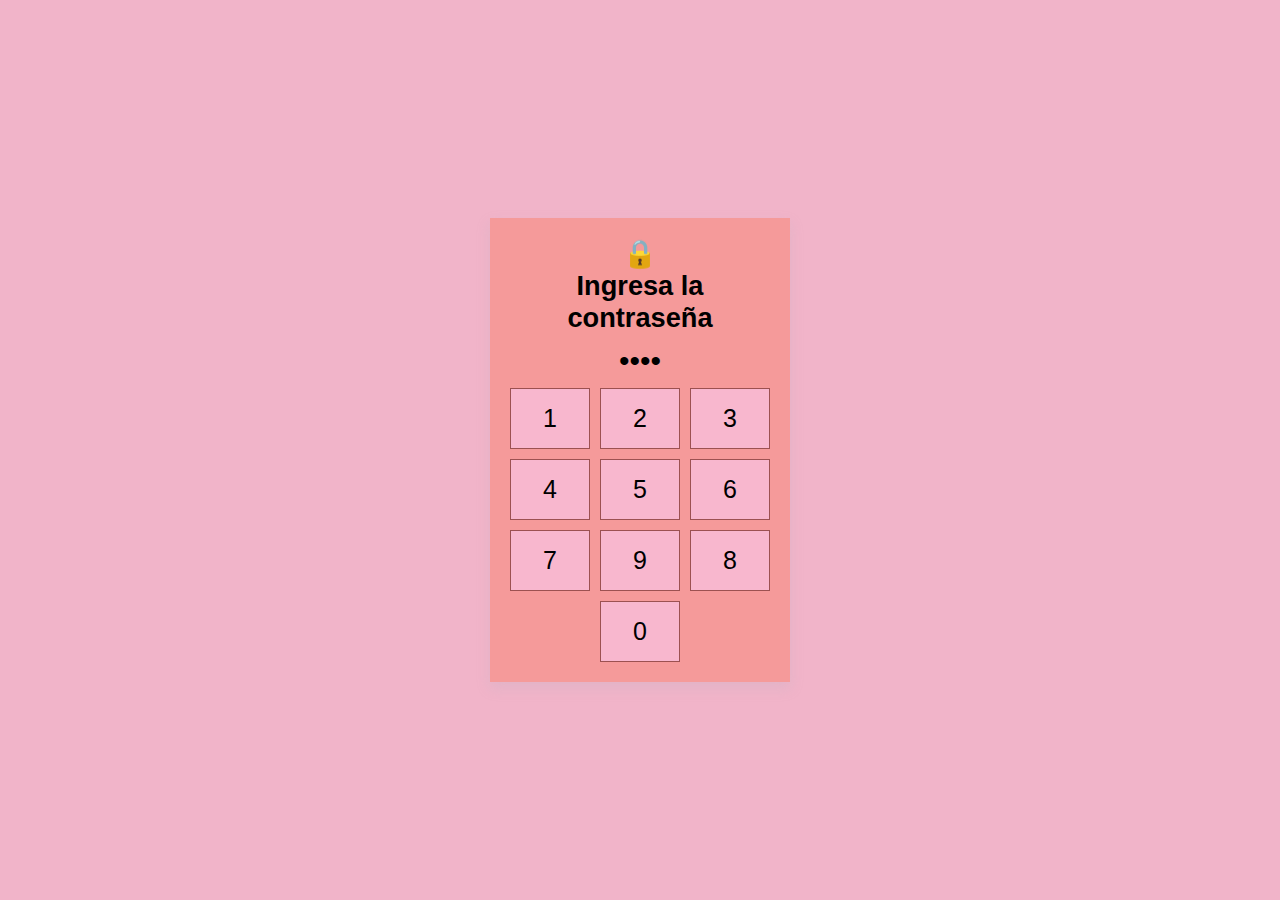
<file: index.html>
<!DOCTYPE html>
<html lang="en">
  <head>
    <meta charset="UTF-8" />
    <meta name="viewport" content="width=device-width, initial-scale=1.0" />
    <link rel="preconnect" href="https://fonts.googleapis.com">
    <link rel="preconnect" href="https://fonts.gstatic.com" crossorigin>
    <link href="https://fonts.googleapis.com/css2?family=Poppins:wght@300;400;500;600&display=swap" rel="stylesheet">
    <title>FLOR AMARILLA KSIMERITO</title>
    
    <style>
      * {
        padding: 0;
        margin: 0;
        box-sizing: border-box;
        font-family: sans-serif;
      }

      body {
        display: flex;
        width: 100%;
        height: 100vh;
        justify-content: center;
        align-items: center;
        background-color: #f1b4c9;
      }

      .container {
        width: 300px;
        text-align: center;
        padding: 20px;
        background-color: #f59a9a;
        box-shadow: 0 6px 12px rgba(182, 178, 196, 0.25);
      }

      .container h2 {
        font-size: 1.7rem;
      }

      .input-display {
        text-align: center;
        margin: 0;
        font-size: 30px;
        margin: 10px 0;
      }

      .keypad {
        display: grid;
        grid-template-columns: repeat(3, 1fr);
        gap: 10px;
      }

      .keypad button {
        padding: 15px;
        font-size: 25px;
        background-color: #f8b7ce;
        border: 1px rgb(156, 81, 81) solid;
        outline: none;
        cursor: pointer;
        transition: background 0.2s;
      }

      .key:hover {
        background-color: #f8b7ce;
      }

      .keypad button:last-child {
        grid-column: 2/3;
      }

    </style>
  </head>
  <body>
    <div class="container">
      <h2>
        🔒<br />
        Ingresa la contraseña
      </h2>
      <div class="input-display" id="inputDisplay">••••</div>
      <div class="keypad">
        <button class="key" onclick="enterDigit('1')">1</button>
        <button class="key" onclick="enterDigit('2')">2</button>
        <button class="key" onclick="enterDigit('3')">3</button>
        <button class="key" onclick="enterDigit('4')">4</button>
        <button class="key" onclick="enterDigit('5')">5</button>
        <button class="key" onclick="enterDigit('6')">6</button>
        <button class="key" onclick="enterDigit('7')">7</button>
        <button class="key" onclick="enterDigit('9')">9</button>
        <button class="key" onclick="enterDigit('8')">8</button>
        <button class="key" onclick="enterDigit('0')">0</button>
      </div>
    </div>

    <script>
      const correctPassword = "2906";
      const display = document.getElementById("inputDisplay");
      let input = "";
      function enterDigit(digit) {
        if (input.length < 4) {
          input += digit;
        }
        display.textContent = input.padEnd(4, "•");
        if (input.length === 4) {
          if (input === correctPassword) {
            window.location.href = "flower.html"; 
          } else {
            alert("Contraseña incorecta, intenta de nuevo");
            input = "";
            display.textContent = "••••";
          }
        }
      }
    </script>
  </body>
</html>
</file>
